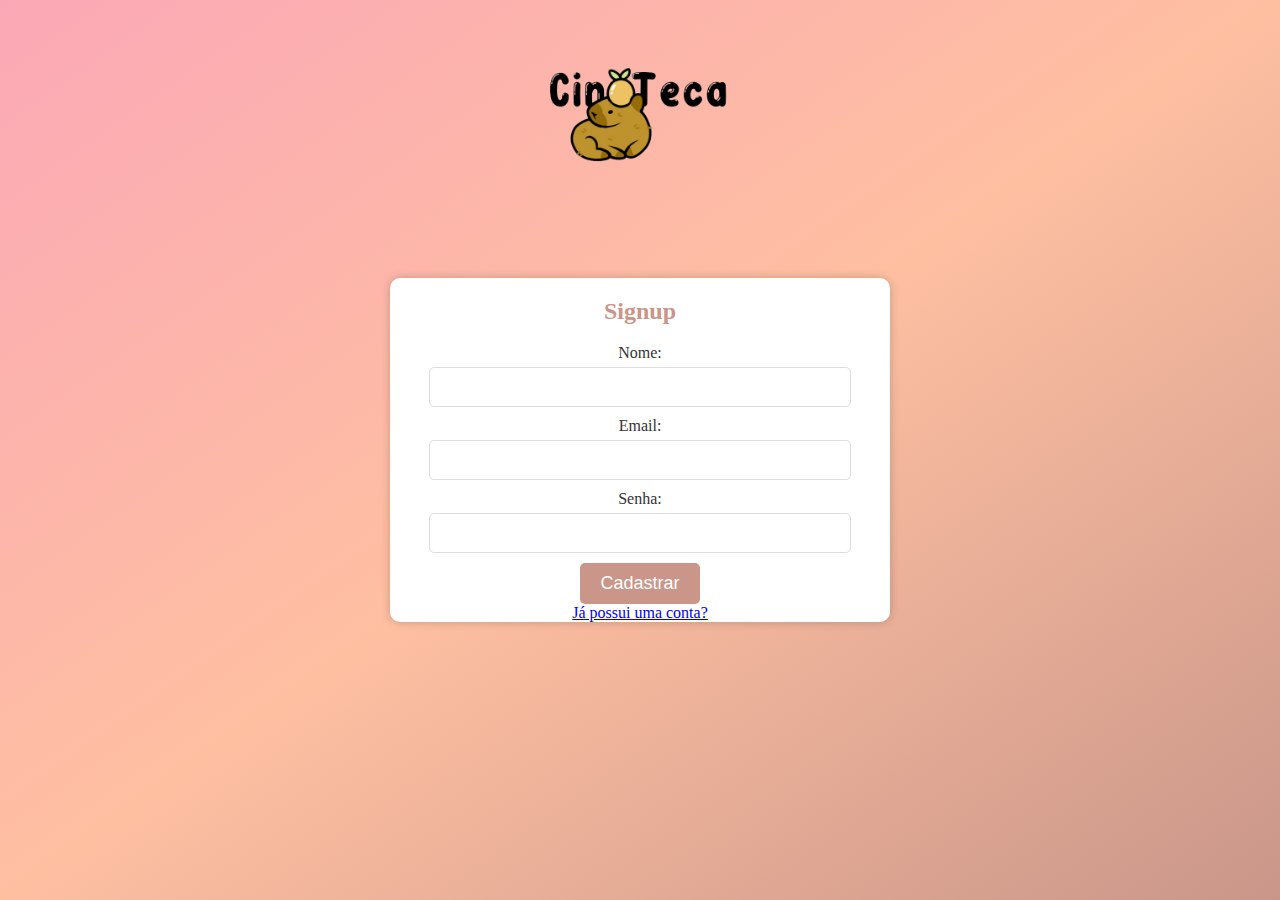
<file: Projeto Bruno 4BIM/index.html>
<!DOCTYPE html>
<html lang="pt-br">
  <head>
    <meta charset="UTF-8" />
    <meta name="viewport" content="width=device-width, initial-scale=1.0" />
    <link rel="stylesheet" href="style.css" />
    <title>Cadastro</title>
  </head>
  <body>
    <img src="CinoToca2-removebg-preview.png" alt="Logo" class="logo" />
    <div class="container">
      <h2>Signup</h2>
      <form action="processarcadastro.php" method="POST">
        <div class="input-group">
          <label for="nome">Nome:</label>
          <input type="text" id="nome" name="nome" required />
        </div>
        <div class="input-group">
          <label for="email">Email:</label>
          <input type="email" id="email" name="email" required />
        </div>
        <div class="input-group">
          <label for="senha">Senha:</label>
          <input type="password" id="senha" name="senha" required />
        </div>
        <button type="submit" formaction="home.php">Cadastrar</button>
      </form>

      <a href="login.html" class="login">Já possui uma conta?</a>
    </div>
  </body>
</html>
</file>
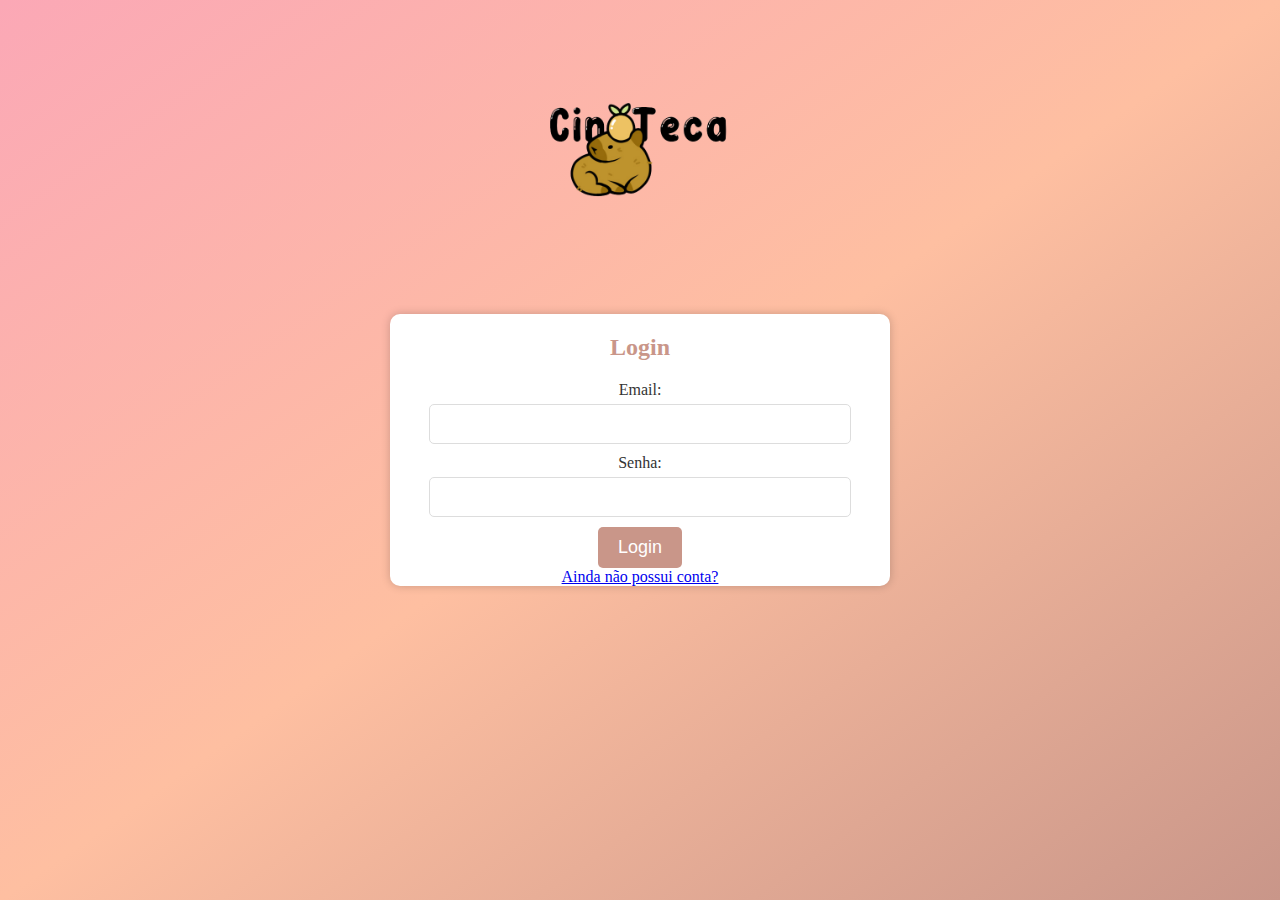
<file: Projeto Bruno 4BIM/login.html>
<!DOCTYPE html>
<html lang="pt-br">
  <head>
    <meta charset="UTF-8" />
    <meta name="viewport" content="width=device-width, initial-scale=1.0" />
    <link rel="stylesheet" href="loginstyle.css" />
    <title>Login</title>
  </head>
  <body>
    <img src="CinoToca2-removebg-preview.png" alt="Logo" class="logo" />
    <div class="container">
      <h2>Login</h2>
      <form action="processar_cadastro.php" method="POST">
        <div class="input-group">
          <label for="email">Email:</label>
          <input type="email" id="email" name="email" required />
        </div>
        <div class="input-group">
          <label for="senha">Senha:</label>
          <input
            type="password"
            id="password"
            autocomplete="off"
            name="senha"
            required
          />
        </div>
        <button type="submit">Login</button>
      </form>

      <a href="index.html" class="login">Ainda não possui conta?</a>
    </div>
  </body>
</html>
</file>
<file: Projeto Bruno 4BIM/style.css>
body {
  font-family: "Arial", sans-serif;
  /*background: linear-gradient(to bottom right, #fba8b6, #e5a0d7, #febfa1);*/
  background: linear-gradient(to bottom right, #fba8b6, #febfa1, #c99689);
  display: flex;
  justify-content: center;
  align-items: center;
  height: 100vh;
  margin: 0;
}

.container {
  background-color: #fff;
  border-radius: 10px;
  box-shadow: 0px 0px 10px rgba(0, 0, 0, 0.2);
  text-align: center;
  width: 500px;
  position: relative;
  font-family: Candara, Cambria, Cochin, Georgia, Times, "Times New Roman",
    serif;
}

h2 {
  font-size: 24px;
  color: #c99689;
}

.input-group {
  margin: 10px 0;
}

label {
  display: block;
  font-size: 16px;
  color: #333;
}

input[type="text"],
input[type="email"],
input[type="password"] {
  width: 80%;
  padding: 10px;
  margin-top: 5px;
  border: 1px solid #ddd;
  border-radius: 5px;
  font-size: 16px;
  outline: none;
}

button {
  background-color: #c99689;
  color: #fff;
  padding: 10px 20px;
  border: none;
  border-radius: 5px;
  font-size: 18px;
  cursor: pointer;
  transition: background-color 0.3s ease;
}

button:hover {
  background-color: #febfa1;
}

.logo {
  position: absolute;
  top: 20px;
  width: 210px;
  z-index: 1;
}

.container {
  position: relative;
  background-color: #fff;
  border-radius: 10px;
  box-shadow: 0px 0px 10px rgba(0, 0, 0, 0.2);
  text-align: center;
  width: 500px;
  margin: 0 auto;
}
</file>
<file: Projeto Bruno 4BIM/loginstyle.css>
body {
  font-family: "Arial", sans-serif;
  /*background: linear-gradient(to bottom right, #fba8b6, #e5a0d7, #febfa1);*/
  background: linear-gradient(to bottom right, #fba8b6, #febfa1, #c99689);
  display: flex;
  justify-content: center;
  align-items: center;
  height: 100vh;
  margin: 0;
}

.container {
  background-color: #fff;
  border-radius: 10px;
  box-shadow: 0px 0px 10px rgba(0, 0, 0, 0.2);
  text-align: center;
  width: 500px;
  position: relative;
  font-family: Candara, Cambria, Cochin, Georgia, Times, "Times New Roman",
    serif;
}

h2 {
  font-size: 24px;
  color: #c99689;
}

.input-group {
  margin: 10px 0;
}

label {
  display: block;
  font-size: 16px;
  color: #333;
}

input[type="text"],
input[type="email"],
input[type="password"] {
  width: 80%;
  padding: 10px;
  margin-top: 5px;
  border: 1px solid #ddd;
  border-radius: 5px;
  font-size: 16px;
  outline: none;
}

button {
  background-color: #c99689;
  color: #fff;
  padding: 10px 20px;
  border: none;
  border-radius: 5px;
  font-size: 18px;
  cursor: pointer;
  transition: background-color 0.3s ease;
}

button:hover {
  background-color: #febfa1;
}

.logo {
  position: absolute;
  top: 55px;
  width: 210px;
  z-index: 1;
}

.container {
  position: relative;
  background-color: #fff;
  border-radius: 10px;
  box-shadow: 0px 0px 10px rgba(0, 0, 0, 0.2);
  text-align: center;
  width: 500px;
  margin: 0 auto;
}
</file>
